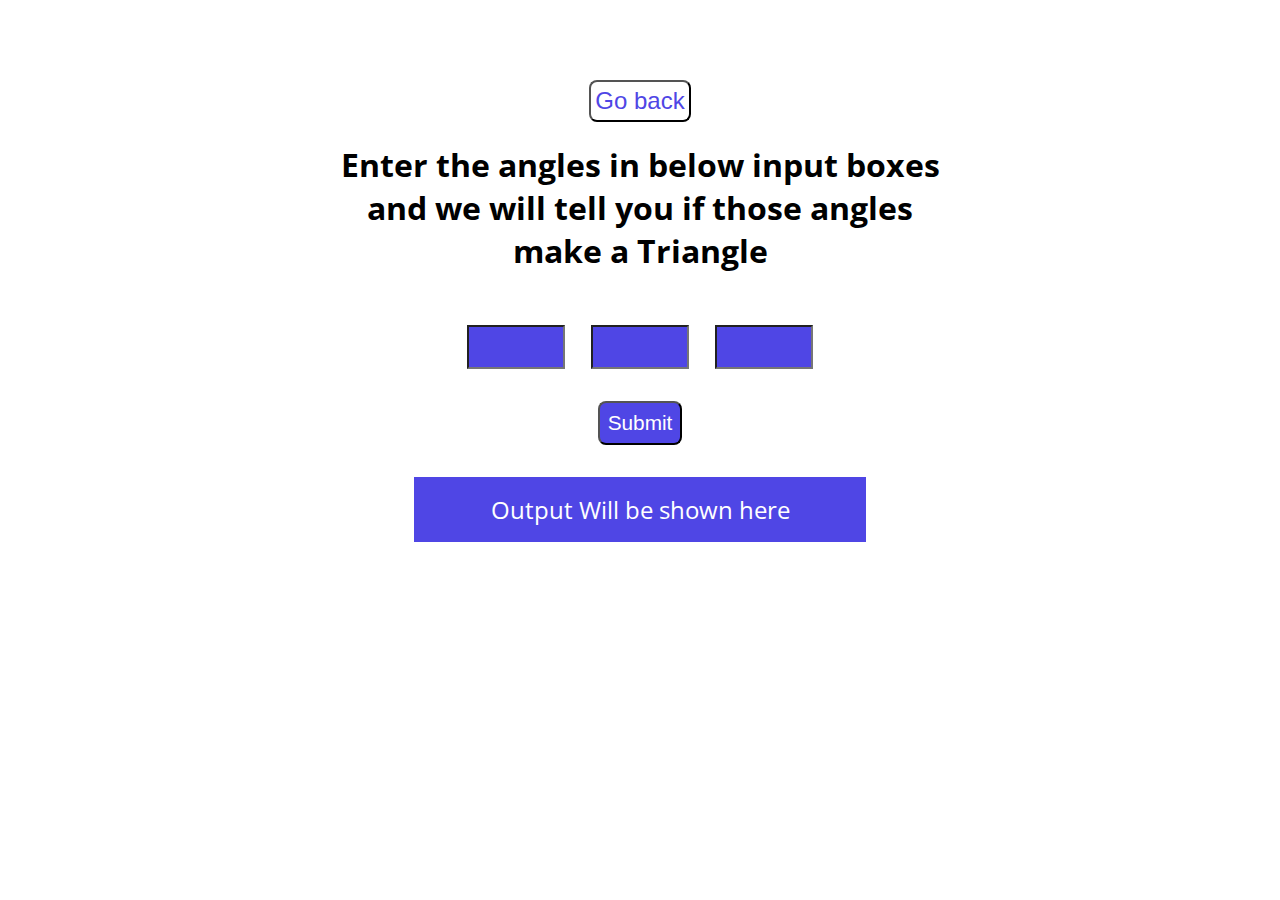
<file: anglesTri.html>
<!DOCTYPE html>
<html lang="en">
<head>
    <meta charset="UTF-8">
    <meta http-equiv="X-UA-Compatible" content="IE=edge">
    <meta name="viewport" content="width=device-width, initial-scale=1.0">
    <title>Angles | Triangle</title>
    <link rel="stylesheet" href="style.css">
</head>
<body>
    <main>
        <div class="main">
            <a href="index.html" ><button class="btn-back">Go back</button></a>
            <h1>Enter the angles in below input boxes and we will tell you if those angles make a Triangle</h1>
            <form class="form" id="form-tri" >
                <input type="number" min="1" max="180" class="input-side" id="inputID" required>
                <input type="number" min="1" max="180" class="input-side" id="inputID" required>
                <input type="number" min="1" max="180" class="input-side" id="inputID" required>
                <button id="submit-sideID" class="submit-side" >Submit</button>
            </form>
            <div class="output">
                <div class="output-box" id="outputID">
                    Output Will be shown here 
                </div>
            </div>
            
        </div>
    </main>
    <script src="anglesTri.js"></script>
</body>
</html>
</file>
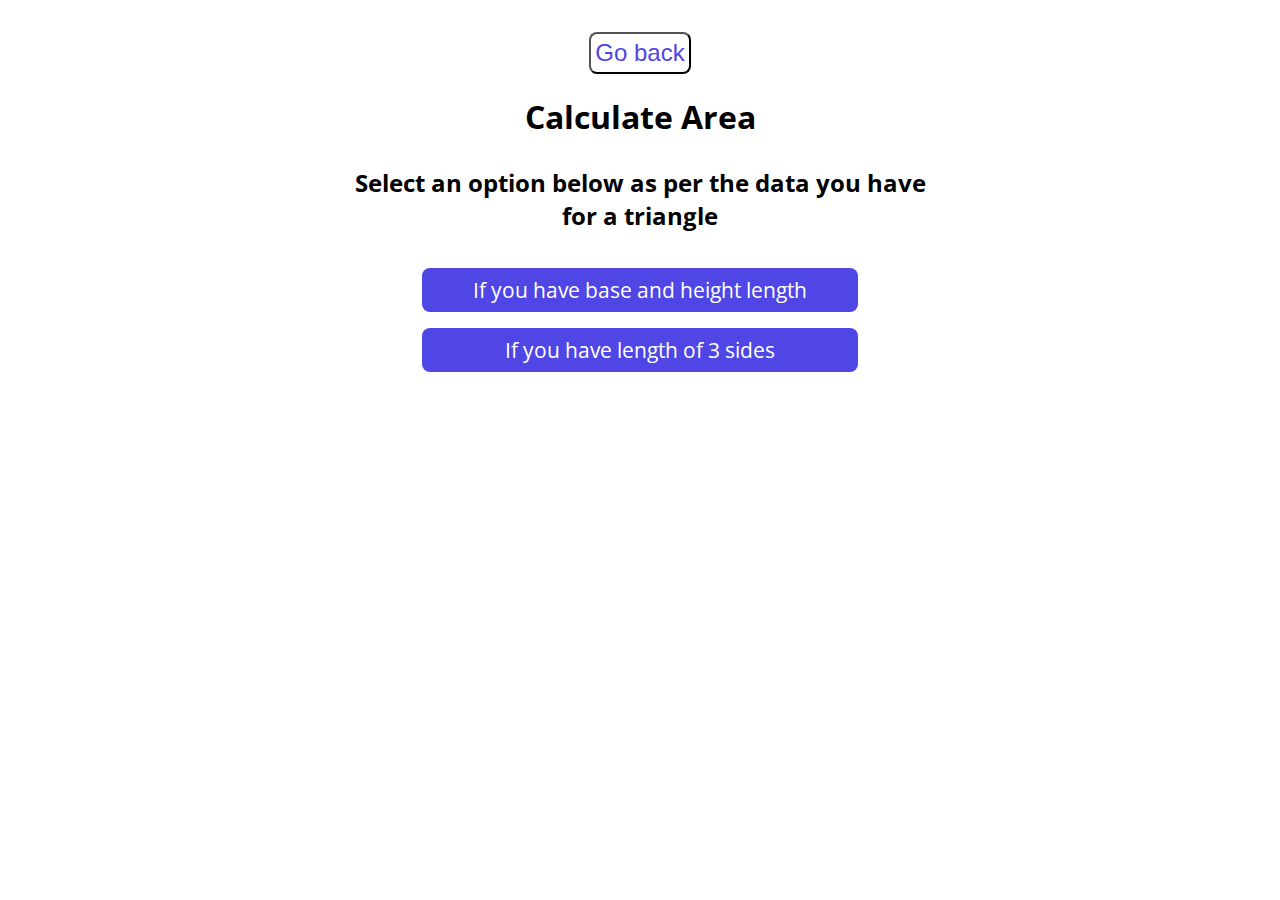
<file: area.html>
<!DOCTYPE html>
<html lang="en">
<head>
    <meta charset="UTF-8">
    <meta http-equiv="X-UA-Compatible" content="IE=edge">
    <meta name="viewport" content="width=device-width, initial-scale=1.0">
    <title>Area | Triangle</title>
    <link rel="stylesheet" href="style.css">
</head>
<body>
    <main>
        <div class="main area-main">
            <a href="index.html" ><button class="btn-back">Go back</button></a>
            <h1 class="area-head">
                Calculate Area

            </h1>
            <h2>
                Select an option below as per the data you have for a triangle

            </h2>
            <div class="area-container" id="area-container1">
                If you have base and height length
            </div>
            <div class="area-container" id="area-container2">
                If you have length of 3 sides
            </div>

            <div id="area1ID" class="baseheight hidden">
                <form class="form1">
                    <label class="label">b =<input class="hypo-input hypo-input1" 
                    type="number" min="1" required>
                    </label>
                    <label class="label">h =<input class="hypo-input hypo-input1" 
                        type="number" min="1"  required>
                    </label>
                    <button id="area-submitID" class="submit-side" >Submit</button>
                </form>
                <h2>Area will be calculated here-</h2>
                <div class="output">
                    <div class="output-box" id="area-outputID1">
                        <!-- Output Will be shown here  -->
                        Area= 1/2*base*height
                    </div>
                </div>
            </div>


            <div id="area2ID" class="threesides hidden">
                <form class="form2">
                    <label class="label">a =<input class="hypo-input hypo-input2" 
                    type="number" min="1" required>
                    </label>
                    <label class="label">b =<input class="hypo-input hypo-input2" 
                        type="number" min="1"  required>
                    </label>
                    <label class="label">c =<input class="hypo-input hypo-input2" 
                        type="number" min="1"  required>
                    </label>
                    <button id="area-submitID" class="submit-side" >Submit</button>
                </form>
                <h2>Area will be calculated here-</h2>
                <div class="output">
                    <div class="output-box" id="area-outputID2">
                        <!-- Output Will be shown here  -->
                        Area= √s(s-a)(s-b)(s-c)
                    </div>
                </div>
            </div>

        </div>
    </main>
    <script src="area.js"></script>
</body>
</html>
</file>
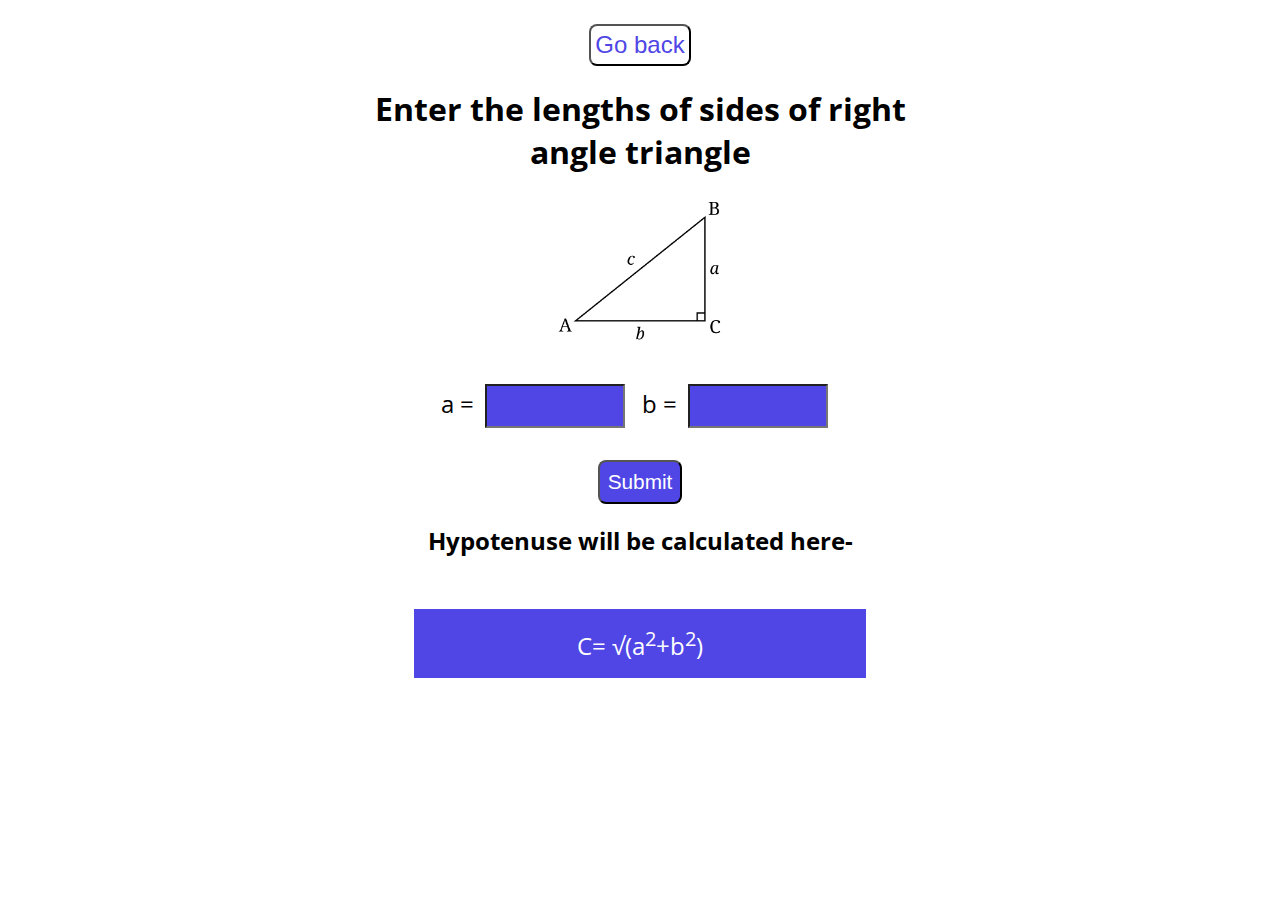
<file: hypo.html>
<!DOCTYPE html>
<html lang="en">
<head>
    <meta charset="UTF-8">
    <meta http-equiv="X-UA-Compatible" content="IE=edge">
    <meta name="viewport" content="width=device-width, initial-scale=1.0">
    <title>Hypotenuese | Triangle</title>
    <link rel="stylesheet" href="style.css">
</head>
<body>
    <main>
        <div class="main hypo-main">
            <a href="index.html" ><button class="btn-back ">Go back</button></a>
            <h1>Enter the lengths of sides of right angle triangle</h1>
            <div class="image"><img class="img" src="images/triangle.png"></div>
            <form class="form">
                <label class="label">a =<input class="hypo-input" 
                type="number" min="1" required>
                </label>
                <label class="label">b =<input class="hypo-input" 
                    type="number" min="1"  required>
                </label>
                <button id="hypo-submitID" class="submit-side" >Submit</button>
            </form>
            <h2>Hypotenuse will be calculated here-</h2>
            <div class="output">
                <div class="output-box" id="hypo-outputID">
                    <!-- Output Will be shown here  -->
                    C= √(a<sup>2</sup>+b<sup>2</sup>)
                </div>
            </div>
        </div>
    </main>
    <script src="hypo.js"></script>
</body>
</html>
</file>
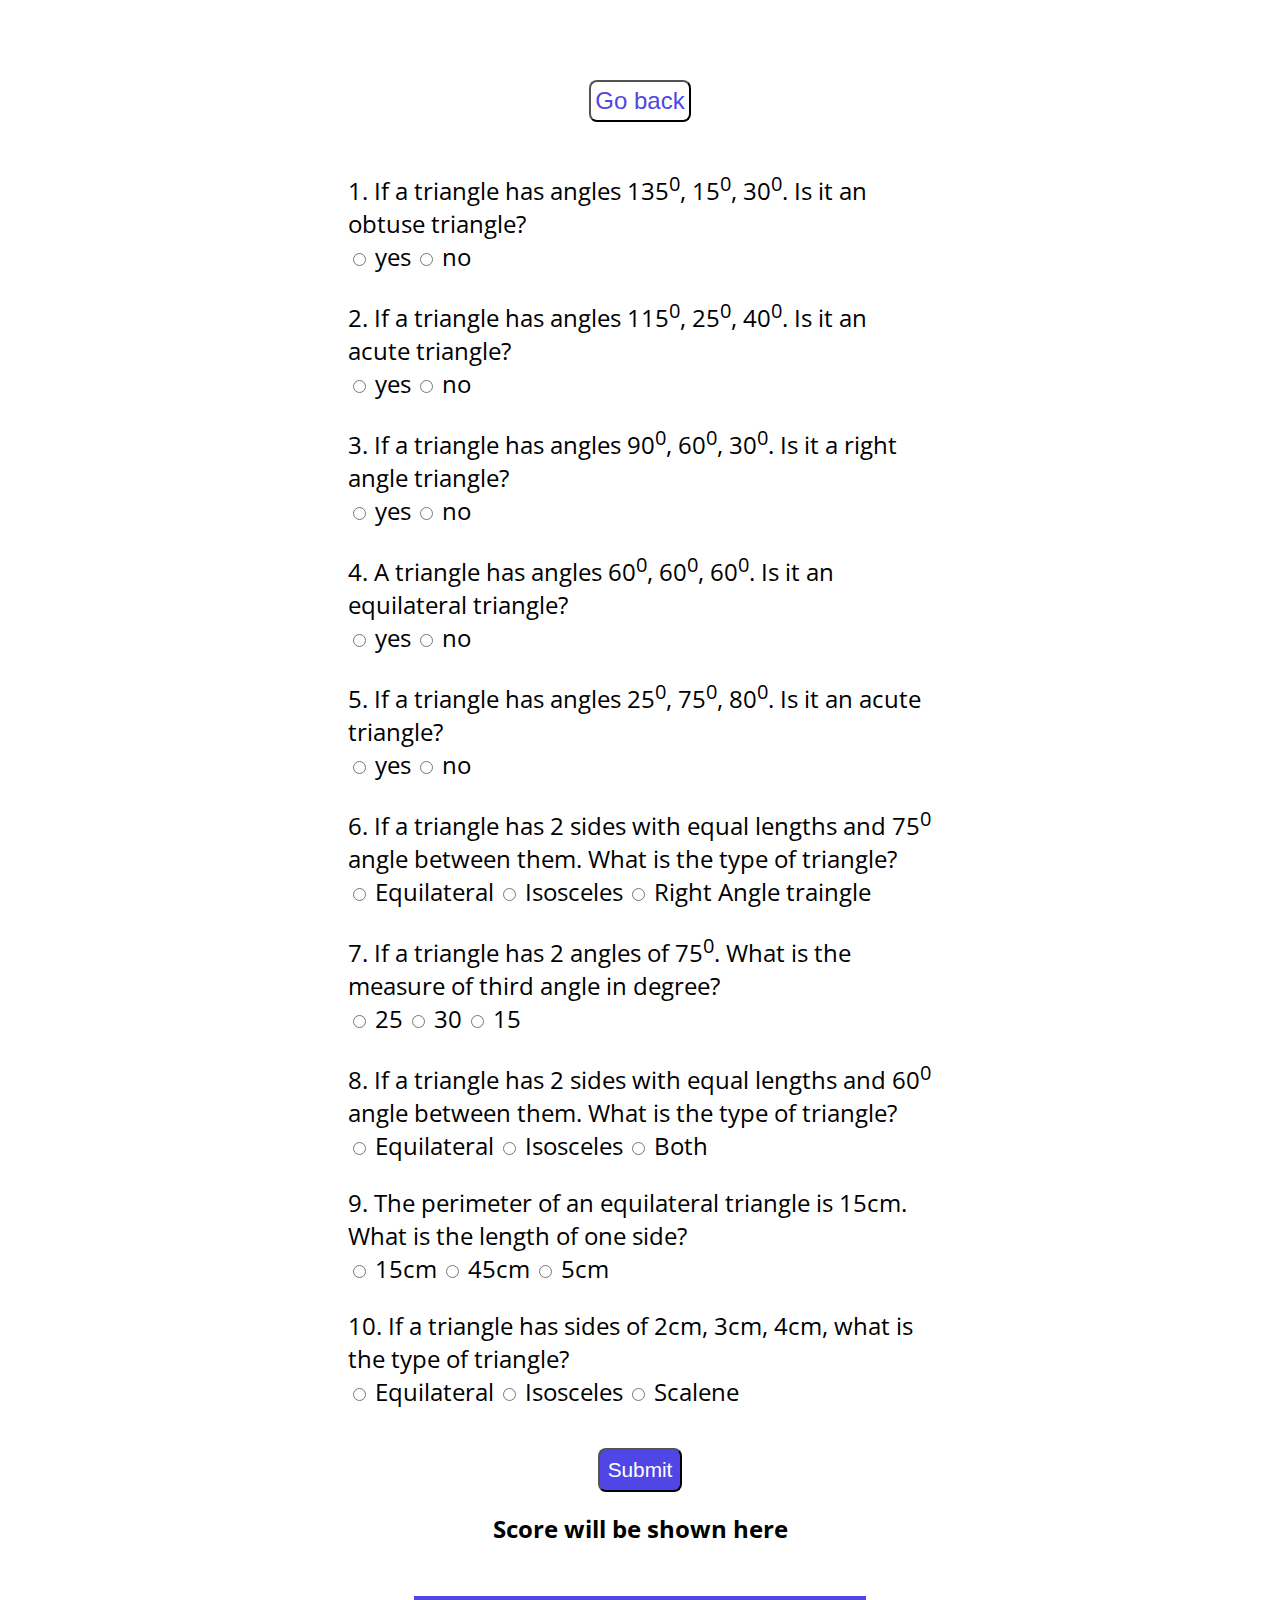
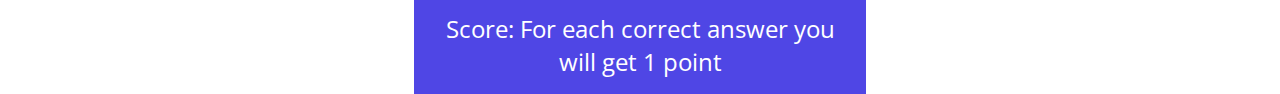
<file: quiz.html>
<!DOCTYPE html>
<html lang="en">
<head>
    <meta charset="UTF-8">
    <meta http-equiv="X-UA-Compatible" content="IE=edge">
    <meta name="viewport" content="width=device-width, initial-scale=1.0">
    <title>Quiz | Triangle</title>
    <link rel="stylesheet" href="style.css">
</head>
<body>
    <main class="main">
        <a href="index.html" ><button class="btn-back">Go back</button></a>

        <form class="form">
            <div class="radio-question">
                <label class="label question">1. If a triangle has angles 135<sup>0</sup>, 15<sup>0</sup>, 30<sup>0</sup>. Is it an obtuse triangle?</label>
                        
                <label for="radio1" class="label-quiz"><input required type="radio" id="radio1" name="que1" value="option1">
                yes</label>
                
                <label for="radio2" class="label-quiz"><input required type="radio" id="radio2" name="que1" value="option2">
                no</label>
            </div>
            <div class="radio-question">
                <label class="label question">2. If a triangle has angles 115<sup>0</sup>, 25<sup>0</sup>, 40<sup>0</sup>. Is it an acute triangle?</label>
                
                <label for="radio3" class="label-quiz"><input required type="radio" id="radio3" name="que2" value="option1">
                yes</label>
                
                <label for="radio4" class="label-quiz"><input required type="radio" id="radio4" name="que2" value="option2">
                no</label>
            </div>
            
            <div class="radio-question">
                <label class="label question">3. If a triangle has angles 90<sup>0</sup>, 60<sup>0</sup>, 30<sup>0</sup>. Is it a right angle triangle?</label>
                
                <label for="radio5" class="label-quiz"><input required type="radio" id="radio5" name="que3" value="option1">
                yes</label>
                
                <label for="radio6" class="label-quiz"><input required type="radio" id="radio6" name="que3" value="option2">
                no</label>
            </div>
            
            <div class="radio-question">
                <label class="label question">4. A triangle has angles 60<sup>0</sup>, 60<sup>0</sup>, 60<sup>0</sup>. Is it an equilateral triangle?</label>
                
                <label for="radio7" class="label-quiz"><input required type="radio" id="radio7" name="que4" value="option1">
                yes</label>
                
                <label for="radio8" class="label-quiz"><input required type="radio" id="radio8" name="que4" value="option2">
                no</label>
            </div>

            <div class="radio-question">
                <label class="label question">5. If a triangle has angles 25<sup>0</sup>, 75<sup>0</sup>, 80<sup>0</sup>. Is it an acute triangle?</label>
                
                <label for="radio9" class="label-quiz"><input required type="radio" id="radio9" name="que5" value="option1">
                yes</label>
                
                <label for="radio10" class="label-quiz"><input required type="radio" id="radio10" name="que5" value="option2">
                no</label>
            </div>
            <div class="radio-question">
                <label class="label question">6. If a triangle has 2 sides with equal lengths and 75<sup>0</sup> angle between them. What is the type of triangle?</label>
                
                <label for="radio11" class="label-quiz"><input required type="radio" id="radio11" name="que6" value="option1">
                Equilateral</label>
                
                <label for="radio12" class="label-quiz"><input required type="radio" id="radio12" name="que6" value="option2">
                Isosceles</label>
                
                <label for="radio13" class="label-quiz"><input required type="radio" id="radio13" name="que6" value="option3">
                Right Angle traingle</label>
            </div>
            
            <div class="radio-question">
                <label class="label question">7. If a triangle has 2 angles of 75<sup>0</sup>. What is the measure of third angle in degree?</label>
                
                <label for="radio14" class="label-quiz"><input required type="radio" id="radio14" name="que7" value="option1">
                25</label>
                
                <label for="radio15" class="label-quiz"><input required type="radio" id="radio15" name="que7" value="option2">
                30</label>
                
                <label for="radio16" class="label-quiz"><input required type="radio" id="radio16" name="que7" value="option3">
                15</label>
            </div>
            <div class="radio-question">
                <label class="label question">8. If a triangle has 2 sides with equal lengths and 60<sup>0</sup> angle between them. What is the type of triangle?</label>
                
                <label for="radio17" class="label-quiz"><input required type="radio" id="radio17" name="que8" value="option1">
                Equilateral</label>
                
                <label for="radio18" class="label-quiz"><input required type="radio" id="radio18" name="que8" value="option2">
                Isosceles</label>
                
                <label for="radio19" class="label-quiz"><input required type="radio" id="radio19" name="que8" value="option3">
                Both</label>
            </div>
            
            <div class="radio-question">
                <label class="label question">9. The perimeter of an equilateral triangle is 15cm. What is the length of one side?</label>
                
                <label for="radio20" class="label-quiz"><input required type="radio" id="radio20" name="que9" value="option1">
                15cm</label>
                
                <label for="radio21" class="label-quiz"><input required type="radio" id="radio21" name="que9" value="option2">
                45cm</label>
                
                <label for="radio22" class="label-quiz"><input required type="radio" id="radio22" name="que9" value="option3">
                5cm</label>
            </div>

            <div class="radio-question">
                <label class="label question">10. If a triangle has sides of 2cm, 3cm, 4cm, what is the type of triangle?</label>
                
                <label for="radio23" class="label-quiz"><input required type="radio" id="radio23" name="que10" value="option1">
                Equilateral</label>
                
                <label for="radio24" class="label-quiz"><input required type="radio" id="radio24" name="que10" value="option2">
                Isosceles</label>
                
                <label for="radio25" class="label-quiz"><input required type="radio" id="radio25" name="que10" value="option3">
                Scalene</label>
            </div>
            <button type="submit" id="quiz-submit" class="submit-side" >Submit</button>


        </form>

        <h2>Score will be shown here</h2>

        <div class="output">
            <div class="output-box" id="quiz-output">
                <!-- Output Will be shown here  -->
                Score: For each correct answer you will get 1 point
            </div>
        </div>
        
    </main>
    <script src="quiz.js"></script>
</body>
</html>
</file>
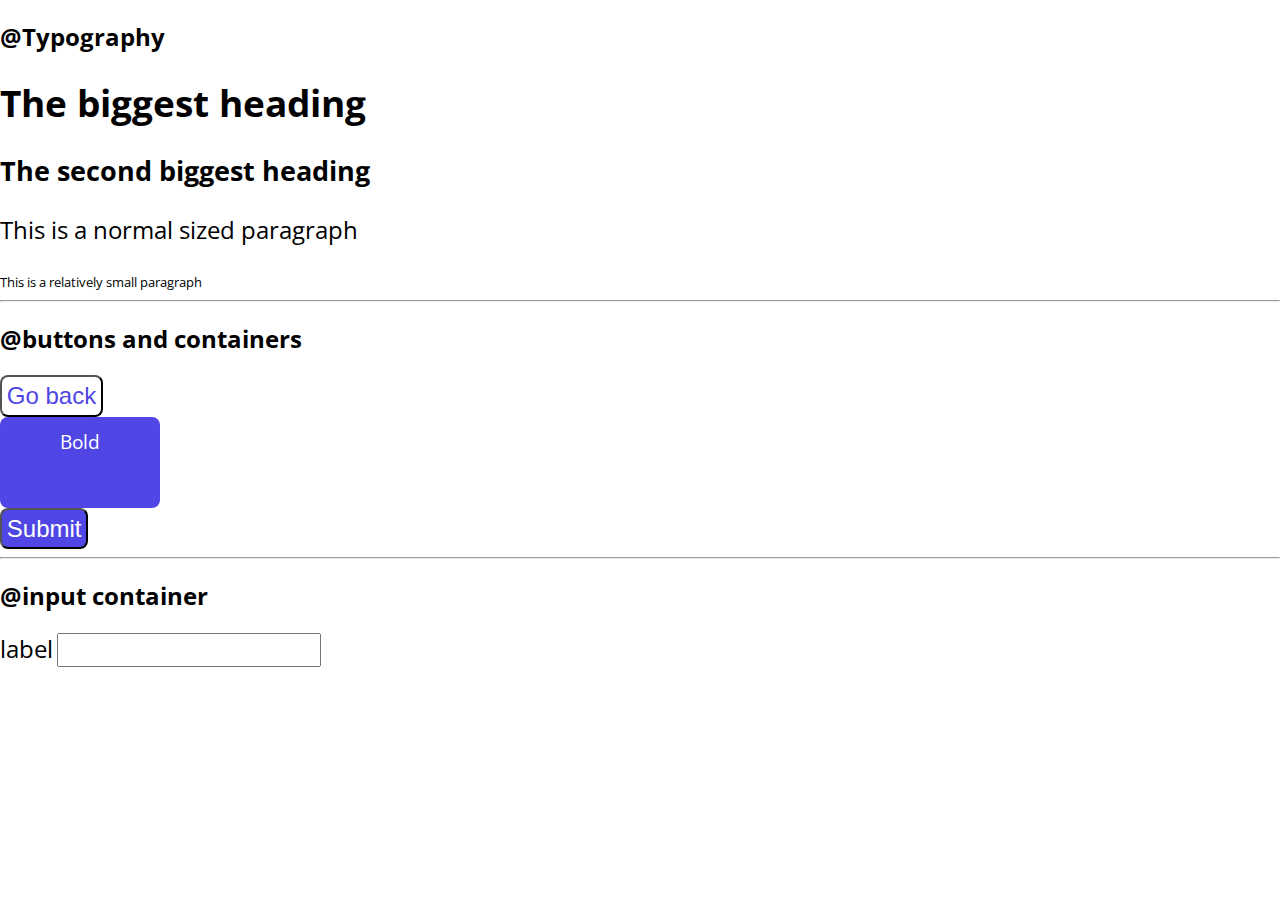
<file: lib/lib.html>
<!DOCTYPE html>
<html lang="en">
<head>
    <meta charset="UTF-8">
    <meta http-equiv="X-UA-Compatible" content="IE=edge">
    <meta name="viewport" content="width=device-width, initial-scale=1.0">
    <title>Document</title>
    <link rel="stylesheet" href="/style.css">
</head>
<body>


    <h2>@Typography</h2>

    <h1 class="primary-head">The biggest heading</h1>
    <h2 class="secondary-head">The second biggest heading</h2>

    <p class="description">This is a normal sized paragraph</p>

    <small>This is a relatively small paragraph</small>

    <hr>

    <h2>@buttons and containers</h2>

    <a href="#" ><button class="btn-back">Go back</button></a>

   <a href="#" class="link-btncontainer"><div class="btn-container">Bold </div></a> 

    <button id="submit" class="btn-submit">Submit</button>

   <hr>
    <h2>@input container</h2>

    <label class="label" for="input-id">label</label>
    <input type="number" class="input-container" id="input-id">

    
    
</body>
</html>
</file>
<file: style.css>
@import url('https://fonts.googleapis.com/css2?family=Open+Sans:wght@400;700&display=swap');

:root{
    --primary-color:#4F46E5;
    --darker-color:#4C1D95;
    --correct-answer:#A7F3D0;
    --wrong-answer:#FECACA;
}

body {
    margin: 0;
    font-family: 'Open Sans', sans-serif;
    

}

main{
    max-width: 600px;
    margin: auto;
}

.primary-head{
    font-size: 2.3rem;
}

.secondary-head{
    font-size: 1.7rem;
}

.description{
    font-size: 1.5rem;
}

.btn-back{
    font-size: 1.5rem;
    border-radius: 0.5rem;
    color: var(--primary-color);
    background-color: white;
    padding: 0.3rem;
    cursor: pointer;
}

.btn-container{
    font-size: 1.2rem;
    padding-top: 00.7rem;
    text-align: center;
    /* padding: 2rem; */
    background-color: var(--primary-color);
    color: white;
    width:10rem;
    height:5rem ;
    border-radius: 00.5rem;

}

.link-btncontainer{
    text-decoration: none;
}

.link-btncontainer :hover{
    background-color: var(--darker-color);
}

.btn-submit{
    font-size: 1.5rem;
    background-color: var(--primary-color);
    color: white;
    padding: 00.3rem;
    border-radius: 0.5rem;
}

.label{
    font-size: 1.5rem;
}

.input-container{
    font-size: 1.5rem;
    width: 20%;
}

/* ==================================
    component library part over
=================================== */


.main-menu{
    display: grid;
    grid-template-columns: auto auto;
    gap: 20px;
    justify-content: center;
    flex-wrap: wrap;
}


/* ================
anglesTri
=============== */



.main{
    max-width: 600px;
    margin: auto;
    display: flex;
    flex-direction: column;
    justify-content: space-around;
    text-align: center;
    margin-top: 5rem;
}


.input-side{
    font-size: 1.3rem;
    background-color: var(--primary-color);
    padding: 00.5rem;
    margin: 0 0.7rem;
    color: white;
    text-align: center;
}

.submit-side{
    background-color: var(--primary-color);
    color: white;
    font-size: 1.3rem;
    padding: 0.5rem;
    display: block;
    margin: auto;
    margin-top: 2rem;
    border-radius: 0.5rem;

}

.output-box{
    margin: auto;
    font-size: 1.5rem;
    margin-top: 2rem;
    background-color: var(--primary-color);
    padding: 1rem;
    width: 70%;
    color: white;
}


/* 
======================
hypotenuese
====================== */



.img{
    width: 30%;
    height: auto;
}

.form{
    margin-top: 2rem;
}

.hypo-input{
    font-size: 1.3rem;
    background-color: var(--primary-color);
    padding: 00.5rem;
    margin: 0 0.7rem;
    color: white;
    text-align: center;
    width: 20%;

}

.hypo-main{
    margin-top: 1.5rem;
}


/* 
=====================
area triangle
===================== */


.area-main{
    margin-top: 2rem;
}

.area-head{
    margin-bottom: 0.5rem;

}


.area-container{
    margin: auto;
    font-size: 1.3rem;
    background-color: var(--primary-color);
    padding: 00.5rem;
    margin-top: 1rem;
    color: white;
    text-align: center;
    width: 70%;
    border-radius: 0.5rem;
    cursor: pointer;
    
}

.baseheight{
    display: flex;
    flex-direction: column;
    justify-content: space-around;
    margin: auto;
    text-align: center;
    margin-top: 4rem;
}



.threesides{
    display: flex;
    flex-direction: column;
    justify-content: space-around;
    margin: auto;
    text-align: center;
    margin-top: 4rem;
}

/* 
=====================
quiz part :start
======================= */

.radio-question{
    text-align: left;
    padding: 0.5rem;
    margin-top: 00.5rem;
}

.question{
    display: block;
}

.label-quiz{
    display: inline-block;
    font-size: 1.5rem;
    cursor: pointer;
}










footer {
    position: absolute;
    bottom: 0;
    width: 98%;
    margin: auto;
    overflow-x: hidden;
    font-size: 1.5rem;
    background-color: var(--primary-color);
    text-align: center;
    padding: 0.3rem;
    color: white;
}

.footer-link{
    text-decoration: none;
    color: black;
}

.icon{
    padding: 0px 15px 10px 15px;
}









.hidden{
    display: none;
}
</file>
